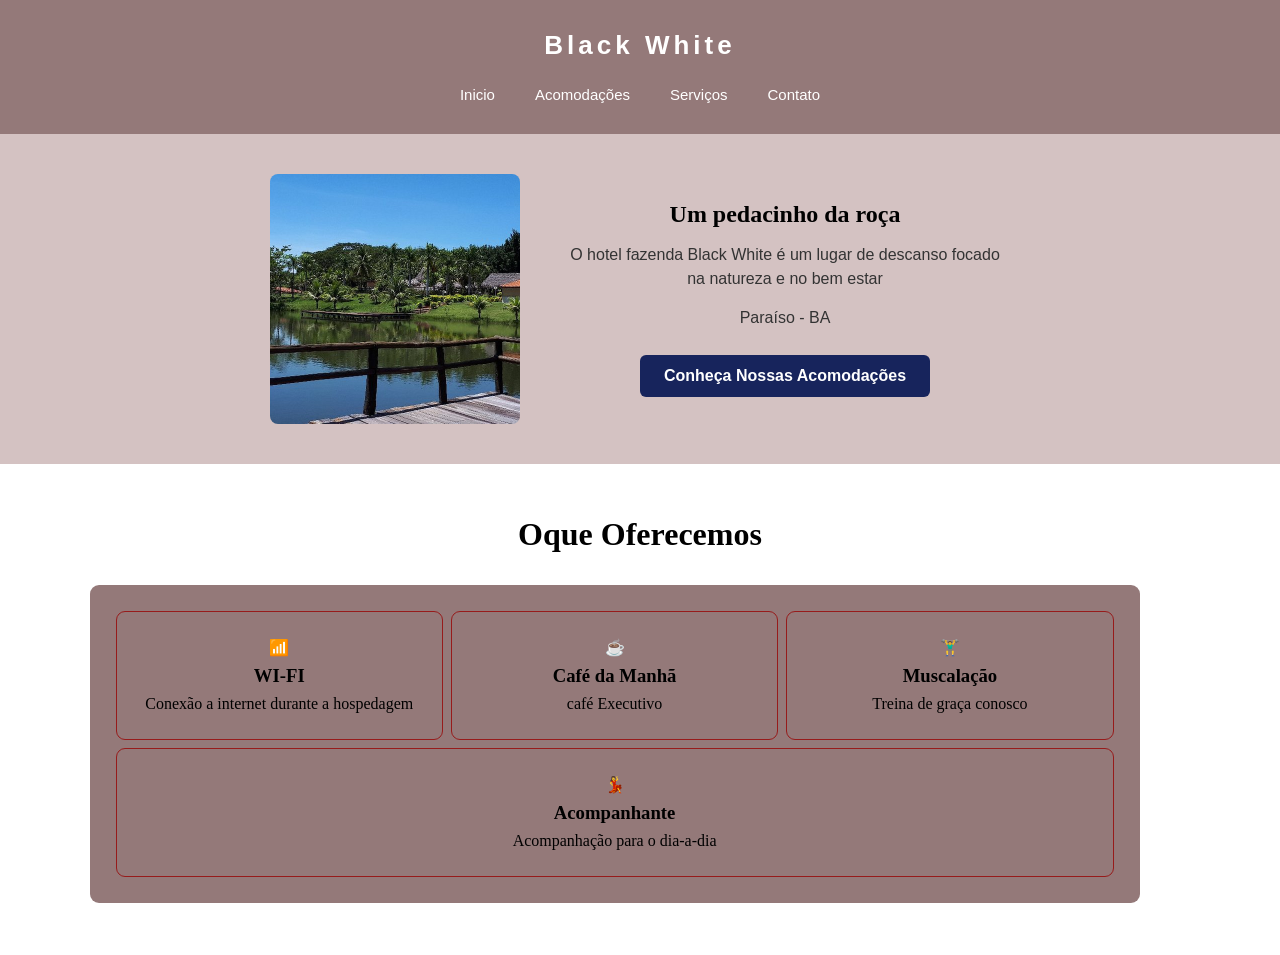
<file: index.html>
<!DOCTYPE html>
<html lang="pt-br">

<head>
    <meta charset="UTF-8">
    <meta name="viewport" content="width=device-width, initial-scale=1.0">
    <title>Hotel Fazenda</title>
    <link rel="stylesheet" href="style.css">
</head>

<body>
    <header class="menu-container">
        <!-- Corrigido para a classe bater com o CSS (logo-nome) -->
        <div class="logo-nome">
            <h1>Black White</h1>
        </div>
        <nav class="navegacao">
            <ul>
                <li><a href="#inicio">Inicio</a></li>
                <!-- Adicionado o # nos links para funcionar a rolagem depois -->
                <li><a href="#acomodacoes">Acomodações</a></li>
                <li><a href="#servicos">Serviços</a></li>
                <li><a href="#contato">Contato</a></li>
            </ul>
        </nav>
    </header>

    <section>
        <div class="inicio">
            <!-- Removido o width/height fixo daqui para controlar melhor no CSS -->
            <img src="menu.jpeg" alt="inicio">

            <div class="texto">
                <h2 id="apresentacao">Um pedacinho da roça</h2>
                <p>O hotel fazenda Black White é um lugar de descanso focado na natureza e no bem estar</p>
                <p>Paraíso - BA</p>
                <a class="button" href="#acomodacoes">Conheça Nossas Acomodações</a>
            </div>
        </div>
    </section>
    <section class="sessao servico">
        <h2>Oque Oferecemos</h2>
        <div class="cartoes">
            <article class="cartao">
                <span class="icone">📶
                </span>
                <h3>WI-FI</h3>
                <p>Conexão a internet durante a hospedagem</p>
            </article>
            <article class="cartao">
                <span class="icone">☕</span>
                <h3>Café da Manhã</h3>
                <p>café Executivo</p>
            </article>
            <article class="cartao">
                <span class="icone">🏋️‍♂️</span>
                <h3>Muscalação</h3>
                <p>Treina de graça conosco</p>
            </article>
            <article class="cartao">
                <span class="icone">💃</span>
                <h3>Acompanhante</h3>
                <p>Acompanhação para o dia-a-dia</p>
            </article>
        </div>
    </section>
</body>

</html>
</file>
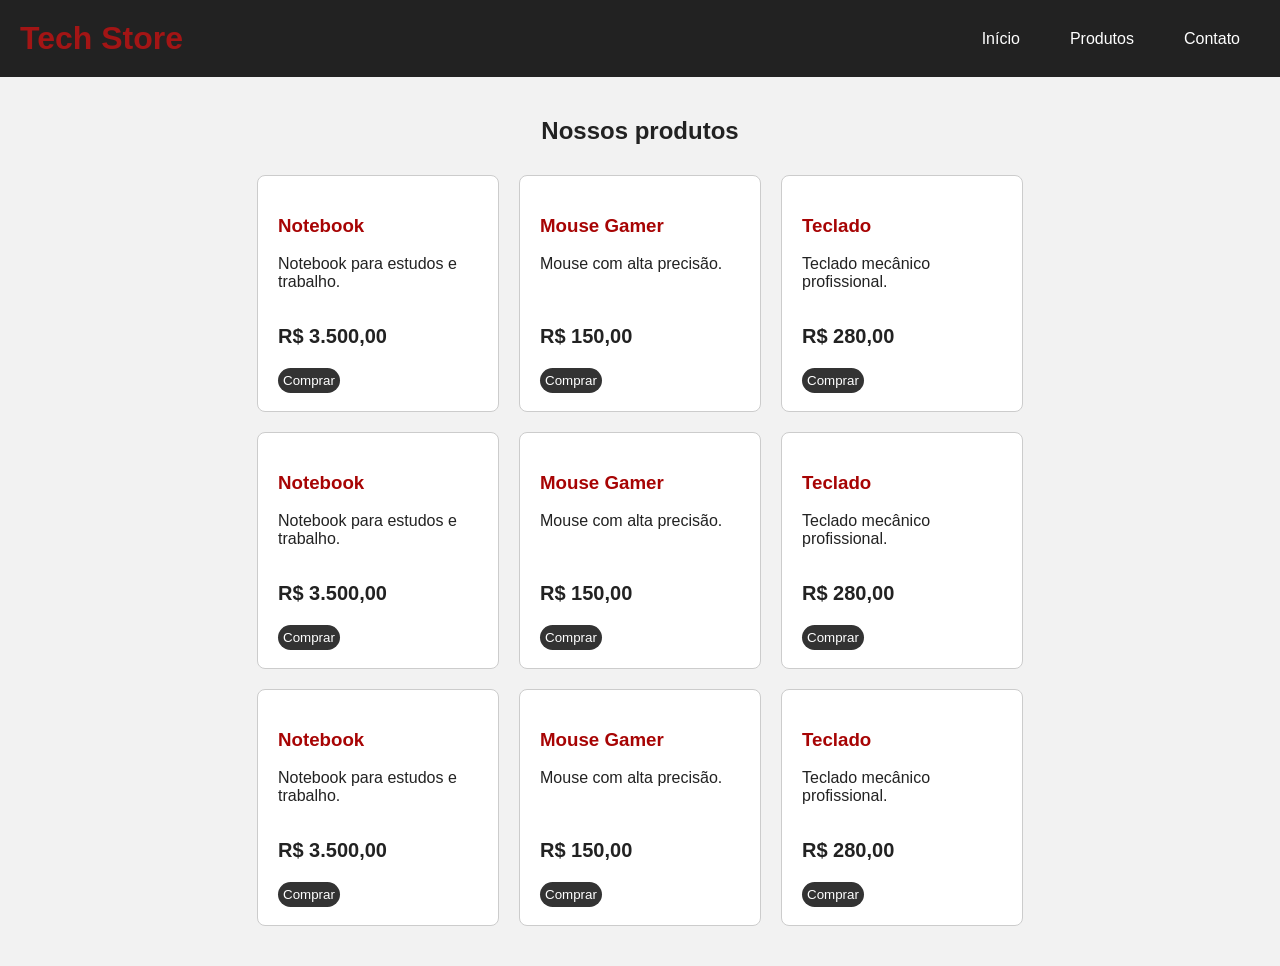
<file: CSS/index.html>
<!DOCTYPE html>
<html lang="pt-BR">

<head>
    <meta charset="UTF-8">

    <meta
        name="viewport"
        content="width=device-width, initial-scale=1.0"
    >

    <title>Tech Store</title>

    <link rel="stylesheet" href="style.css">
</head>

<body>

    <header class="topo">

        <h1>Tech Store</h1>

        <nav class="menu">
            <a href="#">Início</a>
            <a href="#">Produtos</a>
            <a href="#">Contato</a>
        </nav>

    </header>


    <main>

        <h2>Nossos produtos</h2>

        <div class="produtos">

            <div class="card">
                <h3>Notebook</h3>

                <p>
                    Notebook para estudos e trabalho.
                </p>

                <p class="preco">
                    R$ 3.500,00
                </p>

                <button>Comprar</button>
            </div>


            <div class="card">
                <h3>Mouse Gamer</h3>

                <p>
                    Mouse com alta precisão.
                   
                </p>

                <p class="preco">
                    R$ 150,00
                </p>

                <button>Comprar</button>
            </div>


            <div class="card">
                <h3>Teclado</h3>

                <p>
                    Teclado mecânico profissional.
                </p>

                <p class="preco">
                    R$ 280,00
                </p>

                <button>Comprar</button>
            </div>
             <div class="card">
                <h3>Notebook</h3>

                <p>
                    Notebook para estudos e trabalho.
                </p>

                <p class="preco">
                    R$ 3.500,00
                </p>

                <button>Comprar</button>
            </div>


            <div class="card">
                <h3>Mouse Gamer</h3>

                <p>
                    Mouse com alta precisão.
                   
                </p>

                <p class="preco">
                    R$ 150,00
                </p>

                <button>Comprar</button>
            </div>


            <div class="card">
                <h3>Teclado</h3>

                <p>
                    Teclado mecânico profissional.
                </p>

                <p class="preco">
                    R$ 280,00
                </p>

                <button>Comprar</button>
            </div>
             <div class="card">
                <h3>Notebook</h3>

                <p>
                    Notebook para estudos e trabalho.
                </p>

                <p class="preco">
                    R$ 3.500,00
                </p>

                <button>Comprar</button>
            </div>


            <div class="card">
                <h3>Mouse Gamer</h3>

                <p>
                    Mouse com alta precisão.
                   
                </p>

                <p class="preco">
                    R$ 150,00
                </p>

                <button>Comprar</button>
            </div>


            <div class="card">
                <h3>Teclado</h3>

                <p>
                    Teclado mecânico profissional.
                </p>

                <p class="preco">
                    R$ 280,00
                </p>

                <button>Comprar</button>
            </div>

        </div>

    </main>

</body>

</html>
</file>
<file: style.css>
* {
    margin: 0;
    padding: 0;
    box-sizing: border-box;
}

.menu-container {
    display: flex;
    flex-direction: column;   
    align-items: center;      
    background-color: #947979;
    padding: 30px 20px;       
}

.logo-nome h1 {
    color: #ffffff;           
    font-family: 'Montserrat', sans-serif, Arial; 
    font-size: 26px;
    letter-spacing: 4px;      
    margin-bottom: 25px;      
}

.navegacao ul {
    display: flex;            
    list-style: none;         
    padding: 0;
    margin: 0;
    gap: 40px;                
}

.navegacao a {
    color: #ffffff;           
    text-decoration: none;    
    font-family: Arial, sans-serif;
    font-size: 15px;
    transition: opacity 0.3s; 
}

.navegacao a:hover {
    opacity: 0.7;             
}

.inicio {
    display: flex;
    flex-direction: row;       
    justify-content: center;   
    align-items: center;      
    background-color: rgb(212, 194, 194);
    padding: 40px 20px;       
    gap: 40px;                
}

.inicio img {
    width: 250px;             
    height: 250px;
    object-fit: cover;        
    border-radius: 8px;       
}

.texto {
    display: flex;
    flex-direction: column;   
    align-items: center;      
    text-align: center;       
    gap: 15px;                
    max-width: 450px;         
}

.texto p {
    font-family: sans-serif;
    color: #333333;
    line-height: 1.5;         
}

.button {
    display: inline-flex;
    justify-content: center;
    align-items: center;
    padding: 12px 24px;
    border-radius: 6px;
    background-color: rgb(23, 36, 92);
    color: #ffffff;           
    text-decoration: none;    
    font-family: sans-serif;
    font-weight: bold;
    margin-top: 10px;         
    transition: background-color 0.3s, color 0.3s;
}

.button:hover {
    background-color: #ffffff;
    color: rgb(23, 36, 92);   
}
.sessao{
    padding: 52px 7%;
}
.sessao > h2{
    margin-bottom: 32px;
    color: var(--azul -text);
    font-size: 2rem;
    text-align: center;
}
.cartoes {
    display: flex;
    flex: 1 1 260px;
    flex-direction: row;
    align-items: center;
    gap: 8px;
    min-width: 0%;
    padding: 26px 26px;
    border-radius: 9px;
    align-items: stretch;
    background-color: #947979;
    text-align: center;
    max-width: 1050px;
    flex-wrap: wrap;
}
.cartao {
    display: flex;
    flex: 1 1 260px;
    flex-direction: column;
    align-items: center;
    gap: 8px;
    min-width: 0%;
    padding: 26px 26px;
    flex-wrap: wrap;
    border: 1px solid#971b1b;
    border-radius: 9px;
    text-align: center;
    

}
</file>
<file: CSS/style.css>
body {
    margin: 0;

    font-family: Arial, sans-serif;

    background-color: #f2f2f2;

    color: #222222;
}


.topo {
    background-color: #222222;
    color: rgb(163, 21, 21);
    padding: 20px;
    display: flex;
    justify-content: space-between;
    align-items: center;
}


.topo h1 {
    margin: 0;

}

.menu {
    display: flex;
    justify-content: end;
    gap: 30px;
}


.menu a {
    color: white;
    text-decoration: none;
    margin-right: 20px;
}


main {
    width: 900px;

    margin: 40px auto;
}


h2 {
    text-align: center;

    margin-bottom: 30px;
}


.card {
    width: 200px;

    padding: 20px;

    background-color: white;

    border: 1px solid #cccccc;

    border-radius: 8px;

    height: 195px;
}


.card h3 {
    color: #a70404;
}
.card p:not(.preco){
    min-height: 50px;
}

.preco {
    font-size: 20px;

    font-weight: bold;
}


button {
    background-color: #333333;

    color: white;

    padding: 5px 5px;

    border: none;

    border-radius: 20px;

    margin-top: auto;

   
}


button:hover {
    background-color: #555555;
}

.produtos {
    display: flex;
    gap: 20px;
    justify-content: center;
    align-items: center;
    flex-wrap: wrap;
}
</file>
